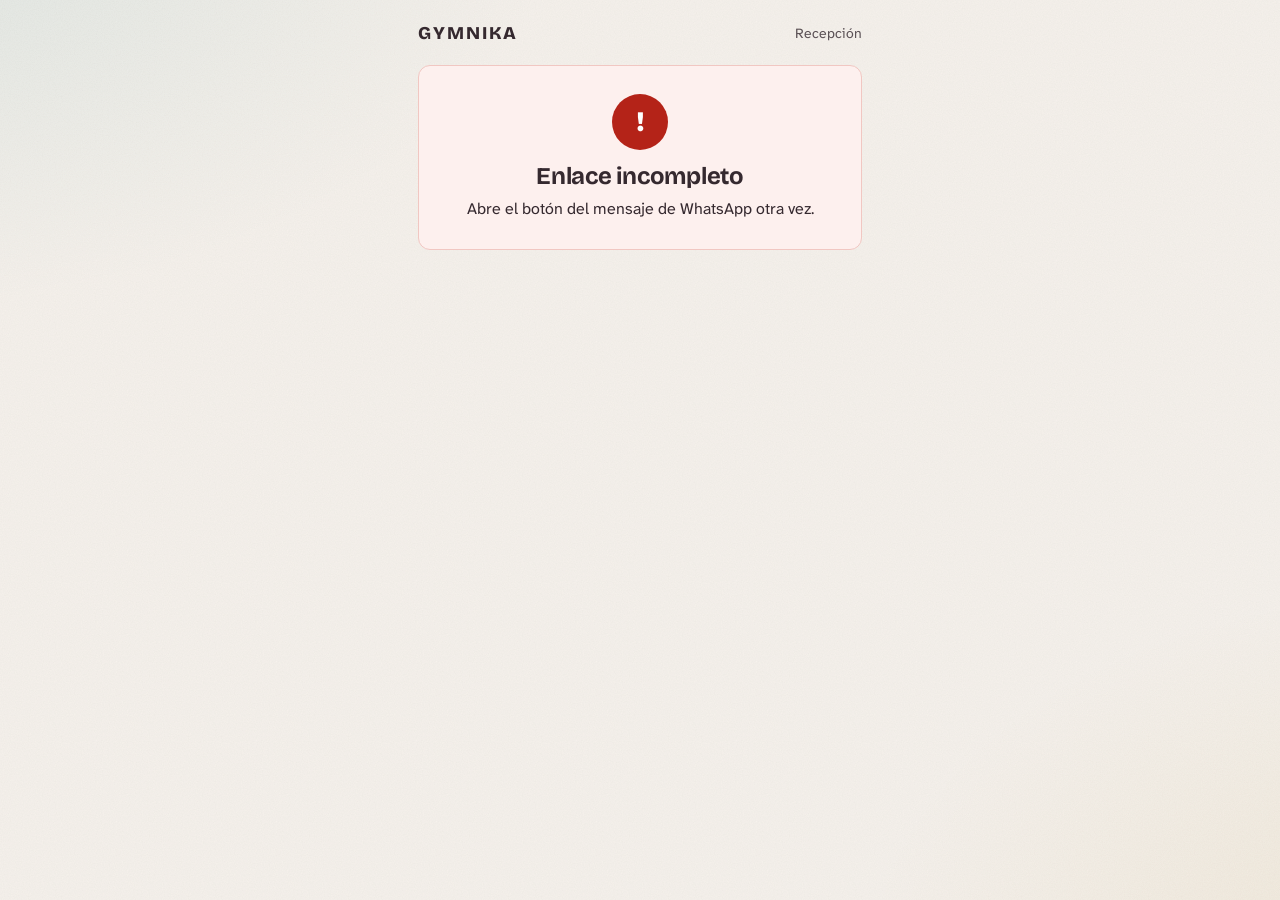
<file: aprobar.html>
<!DOCTYPE html>
<html lang="es">
<head>
<meta charset="UTF-8">
<meta name="viewport" content="width=device-width, initial-scale=1.0, viewport-fit=cover">
<meta name="robots" content="noindex, nofollow">
<meta name="referrer" content="no-referrer">
<meta name="theme-color" content="#F6F2EC">
<title>Pago por revisar · Gymnika</title>
<link rel="preconnect" href="https://fonts.googleapis.com">
<link rel="preconnect" href="https://fonts.gstatic.com" crossorigin>
<link href="https://fonts.googleapis.com/css2?family=Atkinson+Hyperlegible+Next:wght@400;500;700&family=Bricolage+Grotesque:opsz,wght@12..96,600..800&display=swap" rel="stylesheet">
<link rel="stylesheet" href="estilos.css?v=4">
<style>
  .rv{ max-width:520px; margin:0 auto; padding:20px var(--gutter) 48px; }
  .rv-top{ display:flex; align-items:center; justify-content:space-between; gap:12px; margin-bottom:18px; }
  .rv-top .mark{ font-family:var(--font-display); font-weight:800; letter-spacing:.12em; font-size:18px; }
  .rv h1{ font-family:var(--font-display); font-size:clamp(28px, 8vw, 36px); line-height:1.05; margin:4px 0 0; }
  .rv-pack{ margin:8px 0 0; font-size:16px; color:var(--ink-soft); }
  .rv-amount{ display:flex; align-items:baseline; gap:10px; flex-wrap:wrap; margin:18px 0 0; }
  .rv-amount strong{ font-family:var(--font-display); font-size:40px; line-height:1; }
  .rv-facts{ list-style:none; margin:14px 0 0; padding:0; border-top:1px solid var(--line); }
  .rv-facts li{ display:flex; justify-content:space-between; gap:12px; padding:10px 0; border-bottom:1px solid var(--line); font-size:15px; }
  .rv-facts span:first-child{ color:var(--ink-soft); }
  .rv-facts span:last-child{ text-align:right; font-weight:700; }
  .rv-shot{ display:block; margin:18px 0 0; border-radius:var(--radius); overflow:hidden; border:1px solid var(--line); background:var(--paper-2); }
  .rv-shot img{ display:block; width:100%; height:auto; max-height:70vh; object-fit:contain; background:#fff; }
  .rv-noshot{ margin:18px 0 0; padding:16px; border-radius:var(--radius); border:1px dashed var(--line-strong); color:var(--ink-soft); font-size:15px; }
  .rv-qty{ margin:22px 0 0; }
  .rv-qty-row{ display:flex; align-items:center; gap:10px; margin-top:6px; }
  .rv-qty-row button{ flex:0 0 48px; height:48px; border-radius:12px; border:1px solid var(--line-strong); background:var(--surface); font-size:24px; font-weight:700; color:var(--ink); cursor:pointer; }
  .rv-qty-row input{ flex:1; height:48px; text-align:center; font-size:22px; font-weight:700; margin:0; }
  .rv-actions{ display:grid; gap:10px; margin-top:18px; }
  .rv-actions .btn-primary{ min-height:54px; font-size:17px; margin:0; }
  .rv-reject{ margin-top:6px; }
  .rv-done{ text-align:center; padding:28px 18px; border-radius:var(--radius); background:var(--ok-bg); border:1px solid var(--ok-line); margin-top:18px; }
  .rv-done.bad{ background:var(--danger-bg); border-color:var(--danger-line); }
  .rv-done .ic{ display:inline-grid; place-items:center; width:56px; height:56px; border-radius:50%; background:var(--ok); color:#fff; font-size:28px; font-weight:800; }
  .rv-done.bad .ic{ background:var(--danger); }
  .rv-done h2{ font-family:var(--font-display); margin:12px 0 6px; font-size:24px; }
  .rv-done p{ margin:0; }
  .rv-status{ display:inline-block; padding:4px 10px; border-radius:999px; font-size:13px; font-weight:700; background:var(--accent-tint); color:var(--accent-deep); }
  .rv-status.ok{ background:var(--ok-bg); color:var(--ok); } .rv-status.bad{ background:var(--danger-bg); color:var(--danger); }
</style>
</head>
<body>
<main class="rv" id="rv" aria-live="polite">
  <div class="rv-top"><span class="mark">GYMNIKA</span><span class="muted">Recepción</span></div>
  <div role="status" aria-label="Cargando">
    <div class="skel skel-line" style="width:40%"></div>
    <div class="skel" style="height:40px;width:80%;margin:10px 0 20px"></div>
    <div class="skel" style="height:280px"></div>
  </div>
</main>
<script>
(function(){
  const SUPABASE_URL = "https://ucsogyvrplsonqpmufty.supabase.co";
  const ANON = "eyJhbGciOiJIUzI1NiIsInR5cCI6IkpXVCJ9.eyJpc3MiOiJzdXBhYmFzZSIsInJlZiI6InVjc29neXZycGxzb25xcG11ZnR5Iiwicm9sZSI6ImFub24iLCJpYXQiOjE3OTE5ODA0NDUsImV4cCI6MjEwNzU1NjQ0NX0.XZ_enfBu30iFH9nUiKnpB4LDJDHvQIvbu2WSIAFV_tc";
  const METODOS = { yape: "Yape", plin: "Plin", transferencia: "Transferencia" };
  const MESES = ["ene","feb","mar","abr","may","jun","jul","ago","sep","oct","nov","dic"];
  const rv = document.getElementById("rv");
  const token = new URLSearchParams(location.search).get("t") || "";
  const top = rv.querySelector(".rv-top").outerHTML;

  const esc = (s)=> String(s ?? "").replace(/[&<>"']/g, c => ({ "&":"&amp;", "<":"&lt;", ">":"&gt;", '"':"&quot;", "'":"&#39;" }[c]));
  const dinero = (n, moneda)=> (moneda === "PEN" ? "S/ " : "US$ ") + Number(n).toLocaleString("en-US", { maximumFractionDigits: 2 });
  const fecha = (iso)=>{ const d = new Date(iso); if(isNaN(d)) return ""; return `${d.getDate()} ${MESES[d.getMonth()]} · ${String(d.getHours()).padStart(2,"0")}:${String(d.getMinutes()).padStart(2,"0")}`; };
  const fechaCorta = (iso)=>{ const d = new Date(iso + "T00:00:00"); return isNaN(d) ? iso : `${d.getDate()} ${MESES[d.getMonth()]} ${d.getFullYear()}`; };
  const plural = (n, a, b)=> `${n} ${n === 1 ? a : b}`;

  async function rpc(fn, args){
    let res;
    try{
      res = await fetch(`${SUPABASE_URL}/rest/v1/rpc/${fn}`, {
        method: "POST",
        headers: { apikey: ANON, Authorization: `Bearer ${ANON}`, "Content-Type": "application/json" },
        body: JSON.stringify(args)
      });
    } catch { throw new Error("Sin conexión. Revisa tu internet e inténtalo de nuevo."); }
    const data = await res.json().catch(()=> null);
    if(!res.ok) throw new Error((data && data.message) || "No se pudo completar. Inténtalo de nuevo.");
    return data;
  }

  function pantallaFinal(ok, titulo, texto){
    rv.innerHTML = `${top}<div class="rv-done${ok ? "" : " bad"}" role="status"><span class="ic" aria-hidden="true">${ok ? "✓" : "!"}</span><h2>${esc(titulo)}</h2><p>${texto}</p></div>`;
  }

  function render(p){
    const terapia = p.categoria === "terapia";
    const base = terapia ? p.sesiones : p.dias;
    const unidad = (n)=> terapia ? (n === 1 ? "sesión" : "sesiones") : (n === 1 ? "día" : "días");
    const pendiente = p.estado === "pendiente" && !p.vencido;
    const estado = p.estado === "aprobada" ? `<span class="rv-status ok">Aprobado</span>`
      : p.estado === "rechazada" ? `<span class="rv-status bad">Rechazado</span>`
      : p.vencido ? `<span class="rv-status bad">Enlace vencido</span>` : `<span class="rv-status">Por revisar</span>`;
    const captura = p.comprobante_url
      ? (p.es_pdf
        ? `<p class="rv-noshot"><a class="btn-outline" href="${esc(p.comprobante_url)}" target="_blank" rel="noopener noreferrer">Abrir comprobante (PDF)</a></p>`
        : `<a class="rv-shot" href="${esc(p.comprobante_url)}" target="_blank" rel="noopener noreferrer" aria-label="Ver la captura en tamaño completo"><img src="${esc(p.comprobante_url)}" alt="Captura del pago de ${esc(p.nombre)}"></a>`)
      : `<p class="rv-noshot">${p.tiene_comprobante ? "La captura ya no está disponible desde este enlace. Revísala en la app del coach, en Pagos." : "El alumno no subió captura. Verifica el pago con el número de operación."}</p>`;

    rv.innerHTML = `${top}
      <p class="eyebrow">${terapia ? "Terapia" : "Fortalecimiento"} · ${estado}</p>
      <h1>${esc(p.nombre)}</h1>
      <p class="rv-pack">${esc(p.paquete)}${String(p.paquete).includes(String(base)) ? "" : " · " + plural(base, unidad(1), unidad(2))}</p>
      <div class="rv-amount"><strong class="num">${dinero(p.monto, p.moneda)}</strong>${p.moneda === "PEN" ? "" : `<span class="muted">o su equivalente en soles</span>`}</div>
      <ul class="rv-facts">
        <li><span>Pagó con</span><span>${esc(METODOS[p.metodo] || p.metodo)}</span></li>
        ${p.operacion ? `<li><span>N.° de operación</span><span class="num">${esc(p.operacion)}</span></li>` : ""}
        <li><span>Enviado</span><span>${fecha(p.creado)}</span></li>
        ${terapia && p.saldo !== null && p.saldo !== undefined ? `<li><span>Sesiones que ya tiene</span><span class="num">${p.saldo}</span></li>` : ""}
      </ul>
      ${captura}
      ${pendiente ? `
        <div class="rv-qty">
          <label for="rvCant" style="margin:0">${terapia ? "Sesiones a acreditar" : "Días de acceso"}</label>
          <div class="rv-qty-row">
            <button type="button" id="rvMenos" aria-label="Quitar una">−</button>
            <input id="rvCant" type="number" inputmode="numeric" min="1" max="${terapia ? 200 : 400}" value="${base}">
            <button type="button" id="rvMas" aria-label="Agregar una">+</button>
          </div>
        </div>
        <div class="rv-actions">
          <button type="button" class="btn-primary" id="rvAprobar"></button>
          <button type="button" class="btn-link rv-reject" id="rvRechazar">El pago no llegó · rechazar</button>
        </div>
        <div id="rvRechazo" hidden>
          <label for="rvMotivo">Motivo (el alumno lo verá)</label>
          <textarea id="rvMotivo" rows="2">No encontramos el pago con esos datos.</textarea>
          <button type="button" class="btn-primary danger-fill" id="rvConfirmarRechazo">Rechazar pago</button>
        </div>
        <div id="rvMsg" aria-live="polite"></div>`
      : p.estado !== "pendiente"
        ? `<p class="rv-noshot" style="border-style:solid">Este pago ya fue ${p.estado === "aprobada" ? "aprobado" : "rechazado"}${p.revisado_at ? " el " + fecha(p.revisado_at) : ""}${p.revisado_por ? " por " + esc(p.revisado_por) : ""}.${p.nota ? " " + esc(p.nota) : ""}</p>`
        : `<p class="rv-noshot" style="border-style:solid">Este enlace venció. Revisa el pago desde la app del coach, en Pagos.</p>`}`;

    if(!pendiente) return;
    const cant = document.getElementById("rvCant");
    const btn = document.getElementById("rvAprobar");
    const valor = ()=> parseInt(cant.value, 10);
    const pintarBoton = ()=>{ const n = valor(); btn.textContent = n > 0 ? `Aprobar y acreditar ${plural(n, unidad(1), unidad(2))}` : "Aprobar"; };
    pintarBoton();
    cant.oninput = pintarBoton;
    document.getElementById("rvMenos").onclick = ()=>{ cant.value = Math.max(1, (valor() || base) - 1); pintarBoton(); };
    document.getElementById("rvMas").onclick = ()=>{ cant.value = Math.min(terapia ? 200 : 400, (valor() || base) + 1); pintarBoton(); };
    const msg = document.getElementById("rvMsg");
    const error = (t)=>{ msg.innerHTML = `<div class="error" role="alert">${esc(t)}</div>`; };
    const ocupado = async (b, texto, fn)=>{
      if(b.disabled) return;
      const antes = b.textContent; b.disabled = true; b.textContent = texto;
      try { await fn(); } catch(e){ error(e.message); } finally { if(b.isConnected){ b.disabled = false; b.textContent = antes; } }
    };
    btn.onclick = ()=> ocupado(btn, "Aprobando…", async ()=>{
      const n = valor();
      if(!n || n < 1){ error("Escribe cuántas " + (terapia ? "sesiones" : "días") + " acreditar."); return; }
      const r = await rpc("resolver_pago_por_link", { p_token: token, p_aprobar: true, p_cantidad: n, p_nota: null });
      pantallaFinal(true, "Pago aprobado", terapia
        ? `Se acreditaron <strong>${plural(r.sesiones, "sesión", "sesiones")}</strong> a ${esc(p.nombre)}. Ahora tiene <strong>${plural(r.saldo, "sesión", "sesiones")}</strong> para reservar. Ya le llegó el aviso en la app.`
        : `El acceso de ${esc(p.nombre)} está activo del <strong>${fechaCorta(r.inicio)}</strong> al <strong>${fechaCorta(r.fin)}</strong>. Ya le llegó el aviso en la app.`);
    });
    document.getElementById("rvRechazar").onclick = ()=>{
      document.getElementById("rvRechazo").hidden = false;
      document.getElementById("rvMotivo").focus();
    };
    const br = document.getElementById("rvConfirmarRechazo");
    br.onclick = ()=> ocupado(br, "Rechazando…", async ()=>{
      await rpc("resolver_pago_por_link", { p_token: token, p_aprobar: false, p_cantidad: null, p_nota: document.getElementById("rvMotivo").value });
      pantallaFinal(false, "Pago rechazado", `Le avisamos a ${esc(p.nombre)} en la app con el motivo que escribiste.`);
    });
  }

  if(token.length < 20){ pantallaFinal(false, "Enlace incompleto", "Abre el botón del mensaje de WhatsApp otra vez."); return; }
  rpc("pago_por_link", { p_token: token })
    .then(render)
    .catch(e => pantallaFinal(false, "No se pudo abrir el pago", esc(e.message)));
})();
</script>
</body>
</html>
</file>
<file: estilos.css>
/* ============ Dirección: "Bitácora de movimiento" ============ */
  :root{
    --ink:#35292F;
    --ink-soft:#5B5155;
    --ink-faint:#8A8185;
    --paper:#F6F2EC;
    --paper-2:#EFE8DE;
    --surface:#FFFDF9;
    --line:rgba(53,41,47,.12);
    --line-strong:rgba(53,41,47,.24);

    --accent:#0E7C86;
    --accent-2:#0A5860;
    --accent-deep:#073F45;
    --accent-soft:rgba(14,124,134,.14);
    --accent-tint:#E4F0EF;
    --accent-ink:#ffffff;

    --coach:#8B5A2B;
    --coach-2:#6B4322;
    --coach-soft:#F5ECE1;
    --coach-line:rgba(139,90,43,.30);

    --danger:#B42318;
    --danger-bg:#FDF0EE;
    --danger-line:#F1C7C2;
    --ok:#2F6B3E;
    --ok-bg:#EAF3E8;
    --ok-line:#C7DFC6;

    /* Series de gráficos, derivadas de la marca */
    --c1:#0E7C86; --c2:#8B5A2B; --c3:#B7841A; --c4:#3F5E7A;
    --c5:#B5523B; --c6:#5E7F5A; --c7:#6E4A6B; --c8:#35292F;

    --font-display:'Bricolage Grotesque', 'Arial Narrow', system-ui, sans-serif;
    --font-body:'Atkinson Hyperlegible Next', system-ui, -apple-system, 'Segoe UI', Roboto, sans-serif;

    --radius:12px;
    --radius-sm:8px;
    --shadow:0 1px 0 rgba(53,41,47,.04), 0 10px 28px -16px rgba(53,41,47,.22);
    --gutter:clamp(16px, 3vw, 40px);
    --gap:clamp(12px, 1.6vw, 20px);
    --ease:cubic-bezier(.2,.8,.2,1);

    --ruler-major:repeating-linear-gradient(90deg, rgba(53,41,47,.36) 0 1px, transparent 1px 40px);
    --ruler-minor:repeating-linear-gradient(90deg, rgba(53,41,47,.18) 0 1px, transparent 1px 8px);
    --noise:url("data:image/svg+xml,%3Csvg xmlns='http://www.w3.org/2000/svg' width='160' height='160'%3E%3Cfilter id='n'%3E%3CfeTurbulence type='fractalNoise' baseFrequency='.85' numOctaves='2' stitchTiles='stitch'/%3E%3CfeColorMatrix values='0 0 0 0 .21 0 0 0 0 .16 0 0 0 0 .18 0 0 0 .07 0'/%3E%3C/filter%3E%3Crect width='100%25' height='100%25' filter='url(%23n)'/%3E%3C/svg%3E");
  }

  *,*::before,*::after{ box-sizing:border-box; }
  html{ -webkit-text-size-adjust:100%; text-size-adjust:100%; }
  html,body{ margin:0; padding:0; }

  body{
    font-family:var(--font-body);
    font-size:16px;
    line-height:1.5;
    color:var(--ink);
    background-color:var(--paper);
    /* Papel cálido con grano y dos luces suaves (sin cuadrícula) */
    background-image:
      var(--noise),
      radial-gradient(70rem 42rem at -10% -12%, rgba(14,124,134,.10), transparent 62%),
      radial-gradient(60rem 40rem at 112% 108%, rgba(183,132,26,.09), transparent 60%);
    background-size:160px 160px, 100% 100%, 100% 100%;
    background-attachment:scroll, fixed, fixed;
    -webkit-font-smoothing:antialiased;
    min-height:100vh;
  }
  body.no-scroll{ overflow:hidden; }

  button,input,select,textarea{ font:inherit; color:inherit; }
  img{ max-width:100%; }
  a{ color:var(--accent-2); }

  :focus-visible{ outline:3px solid var(--accent); outline-offset:2px; border-radius:6px; }

  @media (prefers-reduced-motion: reduce){
    *,*::before,*::after{
      animation-duration:.001ms !important;
      animation-delay:0s !important;
      animation-iteration-count:1 !important;
      transition-duration:.001ms !important;
      transition-delay:0s !important;
      scroll-behavior:auto !important;
    }
  }

  [hidden]{ display:none !important; }
  .sr-only{
    position:absolute !important; width:1px; height:1px; padding:0; margin:-1px;
    overflow:hidden; clip:rect(0 0 0 0); white-space:nowrap; border:0;
  }

  /* ---------- Tipografía ---------- */
  h1,h2,h3{ font-family:var(--font-display); color:var(--ink); margin:0; font-optical-sizing:auto; }
  h1{ font-weight:800; font-size:clamp(28px, 2.2vw + 18px, 44px); line-height:1.02; letter-spacing:-.02em; }
  h2{ font-weight:700; font-size:clamp(18px, .4vw + 16px, 21px); line-height:1.2; letter-spacing:-.01em; }
  h3{ font-weight:700; font-size:16px; line-height:1.25; }
  p{ margin:0; }
  .eyebrow{
    font-family:var(--font-body);
    font-size:12.5px; font-weight:700;
    letter-spacing:.09em; text-transform:uppercase;
    color:var(--accent-2);
    margin:0 0 6px;
  }
  .lede{ color:var(--ink-soft); font-size:16px; line-height:1.55; max-width:62ch; }
  .muted{ color:var(--ink-soft); font-size:14px; }
  .num{ font-variant-numeric:tabular-nums; }

  /* ---------- Carga inicial ---------- */
  .boot{
    min-height:100vh; display:flex; flex-direction:column; align-items:center; justify-content:center; gap:10px;
  }
  .boot-mark{ font-family:var(--font-display); font-weight:800; font-size:22px; letter-spacing:.06em; }

  /* ---------- Barra superior ---------- */
  .appbar{
    position:sticky; top:0; z-index:40;
    background:rgba(246,242,236,.9);
    -webkit-backdrop-filter:saturate(1.2) blur(10px);
    backdrop-filter:saturate(1.2) blur(10px);
    border-bottom:1px solid var(--line);
  }
  .appbar::before{ content:""; display:block; height:3px; background:var(--accent); }
  .appbar-inner{
    display:flex; align-items:center; justify-content:space-between; gap:12px;
    padding:10px var(--gutter);
    padding-left:max(var(--gutter), env(safe-area-inset-left));
    padding-right:max(var(--gutter), env(safe-area-inset-right));
  }
  .brand{ display:flex; align-items:center; gap:10px; min-width:0; flex:none; }
  .brand .logo-img{ height:30px; width:auto; display:block; flex:none; }
  .brand .mark{ font-family:var(--font-display); font-weight:800; font-size:17px; letter-spacing:.06em; }
  .brand .tag{
    font-size:12px; font-weight:700; letter-spacing:.08em; text-transform:uppercase;
    color:var(--accent-2); background:var(--accent-tint);
    padding:5px 10px; border-radius:999px; white-space:nowrap;
  }
  .appbar-user{ display:flex; align-items:center; gap:6px; min-width:0; flex:0 1 auto; }
  .appbar-user > *{ flex:none; }
  .appbar-user .user-name{ font-weight:700; font-size:15px; white-space:nowrap; overflow:hidden; text-overflow:ellipsis; max-width:28vw; min-width:0; flex:0 1 auto; }

  /* ---------- Botones ---------- */
  button{ cursor:pointer; border:none; background:none; padding:0; }
  button:disabled{ cursor:progress; opacity:.65; }
  .btn-primary,.btn-outline,.btn-danger,.btn-link{
    display:inline-flex; align-items:center; justify-content:center; gap:8px;
    border-radius:10px; font-weight:700; line-height:1.2;
    transition:background .18s, border-color .18s, color .18s, box-shadow .18s, transform .12s;
    text-decoration:none;
  }
  .btn-primary{
    width:100%; margin-top:18px; min-height:48px; padding:12px 18px;
    background:var(--accent); color:var(--accent-ink); font-size:16px;
    box-shadow:0 1px 0 rgba(255,255,255,.2) inset, 0 6px 16px -8px rgba(10,88,96,.6);
  }
  .btn-primary:hover:not(:disabled){ background:var(--accent-2); }
  .btn-primary:active:not(:disabled){ transform:translateY(1px); }
  .btn-outline{
    min-height:46px; padding:10px 16px; font-size:15px;
    background:var(--surface); color:var(--accent-2); border:1.5px solid rgba(14,124,134,.45);
  }
  .btn-outline:hover:not(:disabled){ background:var(--accent-tint); border-color:var(--accent); }
  .btn-danger{
    min-height:36px; padding:6px 12px; font-size:13.5px;
    background:transparent; color:var(--danger); border:1px solid var(--danger-line);
  }
  .btn-danger:hover:not(:disabled){ background:var(--danger-bg); }
  .btn-danger.icon{ min-width:36px; padding:6px; }
  .btn-link{
    min-height:40px; padding:6px 10px; font-size:15px;
    color:var(--accent-2); background:transparent;
  }
  .btn-link:hover{ background:var(--accent-tint); }
  .btn-block{ width:100%; }
  .icon-btn{
    width:40px; height:40px; border-radius:10px; font-size:18px; color:var(--ink-soft);
    display:inline-flex; align-items:center; justify-content:center;
  }
  .icon-btn:hover{ background:var(--paper-2); color:var(--ink); }

  /* ---------- Formularios ---------- */
  label{
    display:block; font-size:14px; font-weight:700; color:var(--ink);
    margin:16px 0 6px;
  }
  label .muted{ font-weight:400; font-size:13.5px; }
  .req{ color:var(--danger); margin-left:2px; }
  input,select,textarea{
    width:100%; min-height:48px;
    padding:11px 13px;
    font-size:16px; /* 16px evita el zoom automático en iOS */
    background:#fff; color:var(--ink);
    border:1.5px solid var(--line-strong); border-radius:10px;
    transition:border-color .18s, box-shadow .18s;
  }
  textarea{ resize:vertical; line-height:1.5; min-height:110px; }
  input::placeholder,textarea::placeholder{ color:var(--ink-faint); }
  input:hover,select:hover,textarea:hover{ border-color:rgba(53,41,47,.4); }
  input:focus,select:focus,textarea:focus{
    outline:none; border-color:var(--accent); box-shadow:0 0 0 4px var(--accent-soft);
  }
  .checkline{
    display:flex; align-items:flex-start; gap:10px; margin-top:18px;
    font-weight:500; font-size:15px; line-height:1.4; cursor:pointer;
  }
  .checkline input{ width:22px; height:22px; min-height:0; margin:0; flex-shrink:0; accent-color:var(--accent); }
  .form-grid{ display:grid; grid-template-columns:1fr; column-gap:14px; }
  .form-grid > .full{ grid-column:1 / -1; }
  .form-section{
    grid-column:1 / -1; margin:22px 0 0; padding-top:14px; border-top:1px dashed var(--line-strong);
  }
  .form-section:first-child{ margin-top:4px; padding-top:0; border-top:0; }
  .row{ display:grid; grid-template-columns:1fr; gap:0 12px; }
  .inline-add{ display:flex; flex-wrap:wrap; gap:8px; align-items:stretch; }
  .inline-add input{ flex:1; min-width:0; }
  .inline-add .btn-outline{ flex:0 0 auto; }

  /* ---------- Mensajes ---------- */
  .error,.success{
    font-size:14.5px; line-height:1.45; margin-top:12px; padding:11px 13px; border-radius:10px;
  }
  .error{ color:#8f1d16; background:var(--danger-bg); border:1px solid var(--danger-line); }
  .success{ color:var(--ok); background:var(--ok-bg); border:1px solid var(--ok-line); }

  /* ---------- Pestañas ---------- */
  .tabs{
    display:grid; grid-template-columns:1fr 1fr; gap:4px; padding:4px;
    background:var(--paper-2); border:1px solid var(--line); border-radius:12px; margin:22px 0 16px;
  }
  .tab{
    min-height:44px; border-radius:9px; font-weight:700; font-size:15px; color:var(--ink-soft);
    transition:background .18s, color .18s, box-shadow .18s;
  }
  .tab:hover{ color:var(--ink); }
  .tab[aria-selected="true"]{ background:var(--surface); color:var(--accent-2); box-shadow:0 2px 8px rgba(53,41,47,.1); }

  /* ---------- Tarjetas / paneles ---------- */
  .card,.panel{
    background:var(--surface);
    border:1px solid var(--line);
    border-radius:var(--radius);
    box-shadow:var(--shadow);
    padding:clamp(16px, 1.4vw + 10px, 24px);
    min-width:0;
  }
  .panel-head{
    display:flex; align-items:baseline; justify-content:space-between; gap:10px; flex-wrap:wrap;
    padding-bottom:12px; margin-bottom:14px;
    background-image:var(--ruler-minor);
    background-size:100% 5px; background-repeat:no-repeat; background-position:0 100%;
  }
  .panel-head .muted{ font-size:13.5px; }
  .panel.coach-voice{ background:var(--coach-soft); border-color:var(--coach-line); }
  .panel.coach-voice .panel-head{ background-image:repeating-linear-gradient(90deg, rgba(139,90,43,.35) 0 1px, transparent 1px 8px); }
  .panel.coach-voice .eyebrow{ color:var(--coach-2); }
  .coach-quote{ font-size:17px; line-height:1.6; max-width:65ch; white-space:pre-line; }
  .tip-title{ font-family:var(--font-display); font-weight:700; font-size:20px; line-height:1.2; margin-bottom:6px; color:var(--coach-2); }
  .prose{ line-height:1.65; max-width:70ch; white-space:pre-line; }

  .badge{
    display:inline-flex; align-items:center; gap:4px;
    font-size:12.5px; font-weight:700; letter-spacing:.02em;
    padding:4px 10px; border-radius:999px; white-space:nowrap;
    background:var(--accent); color:#fff;
  }
  .badge.outline{ background:transparent; color:var(--ink); border:1.5px solid var(--line-strong); }
  .badge.soft{ background:var(--paper-2); color:var(--ink); border:1px solid var(--line); }
  .badge.coach{ background:var(--coach); }

  .dot{ width:10px; height:10px; border-radius:50%; display:inline-block; flex-shrink:0; }

  .empty{
    border:1.5px dashed var(--line-strong); border-radius:10px;
    padding:18px 16px; text-align:center; color:var(--ink-soft); font-size:15px;
    background:repeating-linear-gradient(135deg, transparent 0 10px, rgba(53,41,47,.025) 10px 20px);
  }
  .empty-title{ font-family:var(--font-display); font-weight:700; font-size:20px; color:var(--ink); margin-bottom:4px; }

  /* Esqueletos de carga (estáticos: el único movimiento es el macrociclo) */
  .skel{ background:var(--paper-2); border-radius:8px; }
  .skel-line{ height:14px; margin:10px 0; }
  .skel-block{ height:180px; }

  /* ---------- Tablas ---------- */
  .table-wrap{ position:relative; overflow-x:auto; -webkit-overflow-scrolling:touch; margin-top:12px; border:1px solid var(--line); border-radius:10px; }
  table{ width:100%; border-collapse:collapse; font-size:14.5px; font-variant-numeric:tabular-nums; }
  th,td{ padding:10px 12px; border-bottom:1px solid var(--line); text-align:right; white-space:nowrap; }
  th:first-child,td:first-child{ text-align:left; }
  th{ font-size:12.5px; font-weight:700; letter-spacing:.03em; color:var(--ink-soft); background:var(--paper-2); position:sticky; top:0; }
  tbody tr:last-child td{ border-bottom:0; }
  tbody tr:hover td{ background:#FBF8F3; }
  td.actions{ width:1%; text-align:right; }
  .sticky-col{ position:sticky; left:0; background:var(--surface); z-index:1; }
  th.sticky-col{ background:var(--paper-2); z-index:2; }

  details.records{ margin-top:14px; }
  details.records > summary{
    cursor:pointer; font-weight:700; font-size:15px; color:var(--accent-2);
    min-height:40px; display:flex; align-items:center; gap:6px; list-style:none;
  }
  details.records > summary::-webkit-details-marker{ display:none; }
  details.records > summary::before{ content:"▸"; transition:transform .18s; }
  details.records[open] > summary::before{ transform:rotate(90deg); }

  .legend{ display:flex; flex-wrap:wrap; gap:8px 16px; font-size:14px; color:var(--ink-soft); margin:0 0 10px; }
  .legend span{ display:inline-flex; align-items:center; gap:7px; }
  .chart-box{ position:relative; height:clamp(220px, 22vw, 300px); }
  canvas{ max-width:100%; }

  /* ---------- Acceso (login / registro / completar ficha) ---------- */
  .auth{ min-height:100vh; display:grid; grid-template-columns:1fr; }
  .auth-brand{
    position:relative; overflow:hidden; color:#fff;
    background-color:var(--accent-deep);
    background-image:
      var(--noise),
      radial-gradient(120% 90% at 0% 0%, #0E7C86 0%, transparent 60%),
      radial-gradient(90% 80% at 100% 100%, rgba(183,132,26,.28) 0%, transparent 65%);
    background-size:160px 160px, 100% 100%, 100% 100%;
    padding:18px var(--gutter) 28px;
    display:flex; flex-direction:column; gap:22px;
  }
  .auth-brand .brand{ margin-top:8px; }
  .auth-brand .mark{ color:#fff; }
  .auth-brand .logo-img{ background:#fff; border-radius:8px; padding:4px 6px; height:38px; }
  .auth-display{
    font-family:var(--font-display); font-weight:800;
    font-size:clamp(40px, 5.5vw + 12px, 96px); line-height:.95; letter-spacing:-.03em;
    margin:0;
  }
  .auth-display em{ font-style:normal; color:#9FD6D2; }
  .auth-brand .eyebrow{ color:#B9E3E0; }
  .auth-lede{ color:rgba(255,255,255,.86); font-size:17px; line-height:1.55; max-width:44ch; margin-top:14px; }
  .auth-facts{ list-style:none; margin:0; padding:0; display:none; gap:12px; }
  .auth-facts li{ border-top:1px solid rgba(255,255,255,.3); padding-top:10px; }
  .auth-facts strong{ display:block; font-family:var(--font-display); font-weight:800; font-size:28px; line-height:1.1; }
  .auth-facts span{ font-size:15px; color:rgba(255,255,255,.85); }
  .auth-form{ padding:28px var(--gutter) 56px; display:flex; justify-content:center; }
  .auth-form-inner{ width:100%; max-width:640px; }
  .auth-form .card{ margin-top:0; }

  /* ---------- Contenido principal ---------- */
  .athlete-main{ padding:clamp(18px, 2.4vw, 36px) var(--gutter) 72px; }
  .coach-layout{ display:grid; grid-template-columns:minmax(0, 1fr); }
  .coach-aside,.coach-main{ min-width:0; }
  .coach-aside{ padding:18px var(--gutter) 40px; }
  .coach-main{ padding:0 var(--gutter) 72px; display:none; outline:none; }
  .coach-layout.has-selection .coach-aside{ display:none; }
  .coach-layout.has-selection .coach-main{ display:block; padding-top:18px; }

  .aside-week{
    display:flex; align-items:center; gap:10px; padding:12px 14px; margin-bottom:14px;
    background:var(--surface); border:1px solid var(--line); border-radius:var(--radius);
  }
  .aside-week .week-num{ font-family:var(--font-display); font-weight:800; font-size:26px; line-height:1; color:var(--accent-2); }
  .aside-head{ display:flex; align-items:baseline; justify-content:space-between; gap:10px; margin:18px 0 12px; }
  .aside-head h1{ font-size:clamp(26px, 1vw + 22px, 34px); }
  .count{ font-family:var(--font-display); font-weight:700; color:var(--ink-soft); font-size:15px; }
  .coach-aside input[type="search"]{ margin-bottom:12px; }

  .solicitudes{ background:var(--coach-soft); border-color:var(--coach-line); padding:14px 16px; }
  .solicitudes h2{ font-size:16px; margin-bottom:6px; color:var(--coach-2); }
  .sol-row{ display:flex; align-items:center; gap:8px; flex-wrap:wrap; padding:10px 0; border-top:1px solid var(--coach-line); }
  .sol-row:first-of-type{ border-top:0; }
  .sol-row .sol-info{ flex:1 1 140px; min-width:0; }
  .sol-row .btn-outline,.sol-row .btn-danger{ min-height:38px; padding:6px 12px; font-size:14px; }

  .athlete-list{ background:var(--surface); border:1px solid var(--line); border-radius:var(--radius); box-shadow:var(--shadow); overflow:hidden; }
  .athlete-row{ border-bottom:1px solid var(--line); }
  .athlete-row:last-child{ border-bottom:0; }
  .athlete-link{
    display:flex; align-items:center; gap:12px; padding:12px 14px;
    color:inherit; text-decoration:none; min-height:64px;
    border-left:4px solid transparent;
    transition:background .15s, border-color .15s;
  }
  .athlete-link:hover{ background:#FBF8F3; }
  .athlete-row.is-active .athlete-link{ background:var(--accent-tint); border-left-color:var(--accent); }
  .athlete-info{ flex:1; min-width:0; display:flex; flex-direction:column; gap:2px; }
  .athlete-name{ font-weight:700; font-size:16px; white-space:nowrap; overflow:hidden; text-overflow:ellipsis; }
  .athlete-info .muted{ white-space:nowrap; overflow:hidden; text-overflow:ellipsis; }
  .flags{ display:flex; flex-wrap:wrap; gap:4px; margin-top:4px; }
  .flag{ font-size:12px; font-weight:700; padding:2px 8px; border-radius:999px; border:1px solid; }
  .flag.warn{ color:#8f1d16; background:var(--danger-bg); border-color:var(--danger-line); }
  .flag.info{ color:var(--coach-2); background:var(--coach-soft); border-color:var(--coach-line); }
  .avatar{
    width:42px; height:42px; border-radius:10px; flex-shrink:0;
    display:flex; align-items:center; justify-content:center;
    background:var(--accent-2); color:#fff;
    font-family:var(--font-display); font-weight:800; font-size:15px; letter-spacing:.02em;
  }

  /* ---------- Ficha (detalle) ---------- */
  .detail{ container-type:inline-size; container-name:detail; }
  .detail-head{ margin-bottom:var(--gap); }
  .back{
    display:inline-flex; align-items:center; gap:6px; min-height:40px;
    font-weight:700; font-size:15px; color:var(--accent-2); text-decoration:none; margin-bottom:6px;
  }
  .back:hover{ text-decoration:underline; }
  .detail-title{ display:flex; align-items:flex-start; justify-content:space-between; gap:12px; flex-wrap:wrap; }
  .chips{ list-style:none; margin:12px 0 0; padding:0; display:flex; flex-wrap:wrap; gap:6px; }
  .chip{
    font-size:14px; padding:5px 11px; border-radius:999px;
    background:var(--surface); border:1px solid var(--line-strong); color:var(--ink);
  }
  .chip.warn{ background:var(--danger-bg); border-color:var(--danger-line); color:#8f1d16; font-weight:700; }

  .grid{ display:grid; grid-template-columns:repeat(12, minmax(0,1fr)); gap:var(--gap); align-items:start; }
  .grid > *{ grid-column:span 12; }
  @container detail (min-width: 640px){
    .grid > .span-6{ grid-column:span 6; }
    .form-grid{ grid-template-columns:1fr 1fr; }
    .row{ grid-template-columns:1fr 1fr; }
  }
  @container detail (min-width: 900px){
    .grid > .span-8{ grid-column:span 8; }
    .grid > .span-4{ grid-column:span 4; }
  }
  .grid > .panel{ align-self:stretch; }
  .grid > section{ scroll-margin-top:84px; }

  /* ---------- Macrociclo: el único momento de movimiento ---------- */
  .macro{ container-type:inline-size; container-name:macro; }
  .macro-head{ display:flex; align-items:flex-end; justify-content:space-between; gap:12px; flex-wrap:wrap; margin-bottom:18px; }
  .macro-title{ font-size:clamp(30px, 2.6vw + 18px, 52px); font-weight:800; letter-spacing:-.025em; line-height:1; }
  .macro-title .of{ color:var(--ink-faint); font-weight:700; font-size:.55em; letter-spacing:0; }
  .phase-chip{
    display:inline-flex; align-items:center; gap:6px; min-height:44px; padding:8px 14px;
    border-radius:999px; background:var(--accent-tint); color:var(--accent-2);
    font-size:15px; border:1.5px solid rgba(14,124,134,.3);
  }
  .phase-chip:hover{ background:#D5E9E7; }
  .macro-track{ display:flex; gap:6px; }
  .macro-group{ display:flex; flex-direction:column; gap:8px; min-width:0; }
  .macro-cells{ display:flex; gap:3px; }
  .macro-cell{
    position:relative; flex:1; height:30px; border-radius:4px;
    background:var(--accent-soft);
    transition:background .38s var(--ease), box-shadow .38s var(--ease);
    transition-delay:calc(var(--i) * 45ms);
  }
  .macro-cell.done{ background:var(--accent); }
  .macro-cell.current{ background:var(--ink); box-shadow:0 0 0 3px var(--paper), 0 0 0 5px var(--ink); z-index:1; }
  .macro.animate:not(.is-in) .macro-cell.done,
  .macro.animate:not(.is-in) .macro-cell.current{ background:var(--accent-soft); box-shadow:none; }
  .macro.animate.is-in .macro-cell.current{ animation:nowPulse .9s var(--ease) calc(var(--i) * 45ms + .3s) 1 both; }
  @keyframes nowPulse{
    0%{ transform:scale(1); }
    40%{ transform:scale(1.18, 1.3); }
    100%{ transform:scale(1); }
  }
  .macro-cell.has-comp::after{
    content:""; position:absolute; left:50%; top:-9px; transform:translateX(-50%);
    width:8px; height:8px; border-radius:50%; background:var(--coach); box-shadow:0 0 0 2px var(--surface);
  }
  .macro-group.is-current .macro-label{ color:var(--ink); }
  .macro-group.is-current .macro-name{ text-decoration:underline; text-decoration-thickness:2px; text-underline-offset:3px; text-decoration-color:var(--accent); }
  .macro-label{
    display:flex; flex-direction:column; align-items:flex-start; gap:1px; text-align:left;
    color:var(--ink-soft); padding:2px 0; min-height:40px; min-width:0; border-radius:6px;
  }
  .macro-label:hover .macro-name{ color:var(--accent-2); }
  .macro-name{ font-weight:700; font-size:14px; line-height:1.2; max-width:100%; overflow:hidden; text-overflow:ellipsis; white-space:nowrap; }
  .macro-name .short{ display:none; }
  .macro-range{ white-space:nowrap; }
  .macro-range{ font-size:12.5px; color:var(--ink-soft); font-variant-numeric:tabular-nums; }
  @container macro (max-width: 1179px){
    .macro-name .full{ display:none; }
    .macro-name .short{ display:inline; }
    .macro-range .pre{ display:none; }
  }
  @container macro (max-width: 520px){
    .macro-name{ display:none; }
    .macro-range{ font-size:12px; font-weight:700; color:var(--ink-soft); }
    .macro-cell{ height:24px; }
    .macro-cells{ gap:2px; }
    .macro-track{ gap:4px; }
  }
  /* Teléfonos angostos: las fases de 2 semanas no tienen espacio para "17–18"; se muestra solo la semana en que empieza */
  @container macro (max-width: 440px){
    .macro-range .hasta{ display:none; }
  }
  .macro-foot{ display:flex; flex-wrap:wrap; align-items:center; gap:6px 16px; margin-top:14px; font-size:13.5px; }
  .macro-foot span{ display:inline-flex; align-items:center; gap:6px; }
  .key{ width:14px; height:10px; border-radius:3px; display:inline-block; }
  .key-done{ background:var(--accent); }
  .key-now{ background:var(--ink); }
  .key-next{ background:var(--accent-soft); }
  .key-comp{ width:8px; height:8px; border-radius:50%; background:var(--coach); }

  /* ---------- Resumen "Tu proceso" ---------- */
  .stats{ display:grid; grid-template-columns:repeat(2, minmax(0,1fr)); gap:var(--gap); }
  @container detail (min-width: 720px){ .stats{ grid-template-columns:repeat(4, minmax(0,1fr)); } }
  .stat{
    background:var(--surface); border:1px solid var(--line); border-radius:var(--radius); box-shadow:var(--shadow);
    padding:14px 16px 16px; min-width:0; position:relative;
  }
  .stat::before{
    content:""; position:absolute; left:16px; right:16px; top:0; height:6px;
    background-image:var(--ruler-minor); background-size:100% 6px; background-repeat:no-repeat;
  }
  .stat-label{ font-size:13px; font-weight:700; letter-spacing:.06em; text-transform:uppercase; color:var(--ink-soft); margin-top:4px; line-height:1.3; overflow-wrap:anywhere; }
  .stat-value{ font-family:var(--font-display); font-weight:800; font-size:clamp(26px, 1.6vw + 18px, 38px); line-height:1.05; margin:6px 0 4px; font-variant-numeric:tabular-nums; letter-spacing:-.02em; }
  .stat-value small{ font-size:.5em; font-weight:700; color:var(--ink-soft); letter-spacing:0; margin-left:3px; }
  .stat-sub{ font-size:14px; color:var(--ink-soft); line-height:1.35; }
  .stat-sub strong{ color:var(--ink); }

  /* ---------- Medidas en tarjetas (móvil) ---------- */
  .medidas-cards{ list-style:none; margin:12px 0 0; padding:0; display:grid; gap:10px; }
  .medida-card{ border:1px solid var(--line); border-radius:10px; padding:12px 14px; background:#fff; }
  .medida-card header{ display:flex; justify-content:space-between; align-items:center; gap:8px; margin-bottom:8px; }
  .medida-card h3{ font-size:16px; }
  .medida-card dl{ display:grid; grid-template-columns:repeat(3, minmax(0,1fr)); gap:8px 10px; margin:0; }
  .medida-card dt{ font-size:12px; color:var(--ink-soft); line-height:1.25; }
  .medida-card dd{ margin:2px 0 0; font-weight:700; font-variant-numeric:tabular-nums; }
  .medidas-table{ display:none; }
  @container detail (min-width: 760px){
    .medidas-cards{ display:none; }
    .medidas-table{ display:block; }
  }

  /* ---------- Agenda ---------- */
  .agenda-list{ list-style:none; margin:0; padding:0; }
  .agenda-item{ display:flex; align-items:center; gap:12px; padding:10px 0; border-bottom:1px solid var(--line); }
  .agenda-item:last-child{ border-bottom:0; }
  .agenda-date{
    flex:0 0 54px; text-align:center; border:1.5px solid var(--line-strong); border-radius:10px; padding:4px 0 6px; background:#fff;
  }
  .agenda-date .d{ display:block; font-family:var(--font-display); font-weight:800; font-size:22px; line-height:1.1; }
  .agenda-date .m{ display:block; font-size:12px; font-weight:700; text-transform:uppercase; letter-spacing:.06em; color:var(--ink-soft); }
  .agenda-item.is-comp .agenda-date{ border-color:var(--accent); }
  .agenda-item.is-past{ opacity:.6; }
  .agenda-info{ flex:1; min-width:0; }
  .agenda-title{ font-weight:700; }

  /* ---------- Estiramientos y nutrición ---------- */
  .stretch-list{ margin:0; padding:0; list-style:none; counter-reset:est; }
  .stretch-list li{ counter-increment:est; display:flex; gap:12px; align-items:baseline; padding:9px 0; border-bottom:1px solid var(--line); }
  .stretch-list li:last-child{ border-bottom:0; }
  .stretch-list li::before{ content:counter(est, decimal-leading-zero); font-family:var(--font-display); font-weight:800; color:var(--accent); font-variant-numeric:tabular-nums; min-width:26px; }
  .check-grid{ display:grid; grid-template-columns:1fr; gap:0 18px; }
  @container detail (min-width: 900px){ .check-grid{ grid-template-columns:1fr 1fr; } }
  .chip-list{ display:flex; flex-wrap:wrap; gap:6px; margin-top:14px; }
  .comp-group{ border:0; margin:16px 0 0; padding:0; min-width:0; }
  .comp-group legend{ padding:0; font-size:12.5px; font-weight:700; letter-spacing:.08em; text-transform:uppercase; color:var(--accent-2); }
  .comp-group .checkline{ margin-top:10px; }
  .chip-list .badge button{ color:inherit; margin-left:2px; width:24px; height:24px; border-radius:50%; }
  .chip-list .badge button:hover{ background:rgba(53,41,47,.1); }
  .plan-options{ display:grid; gap:10px; }
  .plan-option{
    display:flex; flex-direction:column; align-items:flex-start; gap:2px; text-align:left;
    padding:14px 16px; border-radius:10px; border:1.5px solid var(--line-strong); background:#fff; width:100%;
    transition:border-color .18s, background .18s;
  }
  .plan-option:hover:not(:disabled){ border-color:var(--accent); background:var(--accent-tint); }
  .plan-option strong{ font-family:var(--font-display); font-size:17px; }
  .plan-option span{ font-size:14px; color:var(--ink-soft); }
  .plan-option.featured{ border-color:var(--accent); }
  .plan-text{ max-height:520px; overflow:auto; padding-right:6px; }

  /* Datos personales plegable (atleta) */
  details.ficha-details > summary{
    list-style:none; cursor:pointer; display:flex; align-items:center; justify-content:space-between; gap:10px; min-height:44px;
  }
  details.ficha-details > summary::-webkit-details-marker{ display:none; }
  details.ficha-details > summary .muted::after{ content:" ▸"; }
  details.ficha-details[open] > summary .muted::after{ content:" ▾"; }
  details.ficha-details[open] > summary{ margin-bottom:6px; }

  /* ---------- Diálogo ---------- */
  .overlay{
    position:fixed; inset:0; z-index:100;
    background:rgba(53,41,47,.5);
    -webkit-backdrop-filter:blur(4px); backdrop-filter:blur(4px);
    display:flex; align-items:flex-end; justify-content:center;
  }
  .sheet{
    background:var(--surface); width:100%; max-width:600px; max-height:86vh; overflow-y:auto;
    border-radius:16px 16px 0 0; padding:18px var(--gutter) calc(26px + env(safe-area-inset-bottom));
    box-shadow:0 -10px 40px rgba(53,41,47,.25);
  }
  .sheet-head{ display:flex; align-items:center; justify-content:space-between; gap:10px; margin-bottom:6px; }
  .sheet-title{ font-size:clamp(24px, 1.2vw + 18px, 30px); font-weight:800; }
  .sheet-body h3{ margin:18px 0 6px; color:var(--accent-2); }
  .sheet-body p{ line-height:1.6; }
  .sheet-body ul{ padding-left:20px; line-height:1.6; margin:0; }

  /* ---------- Olvidé mi contraseña ---------- */
  .forgot-row{ display:flex; justify-content:flex-end; margin-top:6px; }
  .forgot-row .btn-link{ min-height:36px; padding:4px 6px; font-size:14px; }

  /* ---------- Inbox de notificaciones ---------- */
  .appbar-inner{ position:relative; }
  .inbox-wrap{ position:relative; display:flex; }
  .inbox-btn{ position:relative; color:var(--ink); }
  .inbox-btn[aria-expanded="true"]{ background:var(--accent-tint); color:var(--accent-2); }
  .inbox-btn svg{ width:22px; height:22px; }
  .inbox-badge{
    position:absolute; top:3px; right:2px; min-width:18px; height:18px; padding:0 5px;
    border-radius:999px; background:var(--coach); color:#fff;
    font-size:11px; font-weight:700; line-height:18px; text-align:center;
    box-shadow:0 0 0 2px var(--paper); font-variant-numeric:tabular-nums;
  }
  .inbox-panel{
    position:absolute; right:0; top:calc(100% + 8px); z-index:60;
    width:min(380px, calc(100vw - 32px)); max-height:min(70vh, 560px); overflow-y:auto;
    background:var(--surface); border:1px solid var(--line); border-radius:var(--radius);
    box-shadow:0 18px 40px -12px rgba(53,41,47,.35);
  }
  .inbox-head{
    position:sticky; top:0; z-index:1; display:flex; align-items:center; justify-content:space-between; gap:8px;
    padding:12px 12px 12px 16px; background:var(--surface); border-bottom:1px solid var(--line);
  }
  .inbox-head h2{ font-size:17px; }
  .inbox-head .btn-link{ min-height:34px; font-size:13.5px; padding:4px 8px; }
  .inbox-list{ list-style:none; margin:0; padding:0; }
  .inbox-item{
    display:flex; gap:10px; width:100%; text-align:left; padding:12px 16px;
    border-bottom:1px solid var(--line); transition:background .15s;
  }
  .inbox-list li:last-child .inbox-item{ border-bottom:0; }
  .inbox-item:hover{ background:#FBF8F3; }
  .inbox-item.unread{ background:var(--accent-tint); }
  .inbox-item.unread:hover{ background:#D9EBEA; }
  .inbox-dot{ width:8px; height:8px; border-radius:50%; margin-top:7px; flex-shrink:0; background:transparent; }
  .inbox-item.unread .inbox-dot{ background:var(--accent); }
  .inbox-text{ min-width:0; flex:1; }
  .inbox-title{ display:block; font-weight:700; font-size:14.5px; line-height:1.35; }
  .inbox-msg{
    display:-webkit-box; -webkit-line-clamp:2; -webkit-box-orient:vertical; overflow:hidden;
    font-size:14px; line-height:1.4; color:var(--ink-soft); margin-top:2px;
  }
  .inbox-time{ display:block; font-size:12.5px; color:var(--ink-soft); margin-top:4px; }
  .inbox-empty{ padding:28px 20px; text-align:center; color:var(--ink-soft); font-size:14.5px; }
  .inbox-empty strong{ display:block; font-family:var(--font-display); font-size:18px; color:var(--ink); margin-bottom:4px; }
  @media (max-width: 560px){
    .inbox-wrap{ position:static; }
    .inbox-panel{ left:12px; right:12px; width:auto; top:calc(100% + 4px); }
  }

  /* ================= Puntos de corte ================= */
  @media (min-width: 560px){
    .row{ grid-template-columns:1fr 1fr; }
    .form-grid{ grid-template-columns:1fr 1fr; }
    .plan-options{ grid-template-columns:1fr 1fr; }
    .plan-options .plan-option.featured{ grid-column:1 / -1; }
  }
  @media (max-width: 480px){
    th,td{ padding:9px 8px; }
  }
  @media (max-width: 420px){
    .brand .tag{ display:none; }
    .brand .mark{ font-size:15px; }
  }
  @media (max-width: 380px){
    .appbar .brand .mark{ display:none; } /* en teléfonos angostos queda solo la G del logo */
  }
  @media (min-width: 700px){
    .overlay{ align-items:center; padding:24px; }
    .sheet{ border-radius:16px; padding:24px 28px 28px; }
    .auth-facts{ display:grid; grid-template-columns:repeat(2, 1fr); }
  }
  @media (min-width: 960px){
    .auth{ grid-template-columns:minmax(0, 5fr) minmax(0, 6fr); }
    .auth-brand{
      position:sticky; top:0; height:100vh;
      padding:28px clamp(32px, 4vw, 64px) 40px;
      justify-content:space-between;
    }
    .auth-form{ padding:clamp(40px, 7vh, 88px) clamp(32px, 5vw, 80px) 64px; align-items:flex-start; }
  }
  @media (min-width: 1024px){
    .coach-layout{ grid-template-columns:minmax(300px, 360px) minmax(0, 1fr); min-height:calc(100vh - 71px); }
    .coach-aside{
      display:block !important;
      position:sticky; top:71px; align-self:start;
      height:calc(100vh - 71px); overflow-y:auto;
      padding:22px 20px 40px var(--gutter);
      border-right:1px solid var(--line);
      background:rgba(239,232,222,.55);
    }
    .coach-main{ display:block !important; padding:22px var(--gutter) 72px; }
    .coach-main .back{ display:none; }
  }
  @media (min-width: 1600px){
    :root{ --gap:24px; }
  }

  /* ================= Terapia (tokens + reservas) y fortalecimiento (acceso mensual) ================= */
  :root{
    --terapia:#A84A33; --terapia-soft:#F8E9E3; --terapia-line:rgba(168,74,51,.32);
    --fort:#334155;    --fort-soft:#EEF0F3;    --fort-line:rgba(51,65,85,.3);
  }
  .stats{ grid-template-columns:repeat(auto-fit, minmax(150px, 1fr)); }
  @container detail (min-width: 720px){ .stats{ grid-template-columns:repeat(auto-fit, minmax(170px, 1fr)); } }

  .link-inline{ color:var(--accent-2); font-weight:700; text-decoration:underline; text-underline-offset:2px; padding:0; }
  .req{ text-decoration:none; }
  .sub-h{ font-family:var(--font-body); font-size:12.5px; font-weight:700; letter-spacing:.08em; text-transform:uppercase; color:var(--ink-soft); margin:18px 0 8px; }

  /* Selector de programa */
  .cat-picker{ border:0; padding:0; margin:6px 0 0; display:grid; gap:10px; }
  .cat-picker legend{ font-size:14px; font-weight:700; margin-bottom:8px; padding:0; }
  .cat-option{ display:flex; gap:12px; align-items:flex-start; margin:0; padding:14px 16px; border:1.5px solid var(--line-strong); border-radius:12px; background:#fff; cursor:pointer; font-weight:400; transition:border-color .18s, background .18s; }
  .cat-option input{ width:20px; height:20px; min-height:0; margin:2px 0 0; flex-shrink:0; accent-color:var(--accent); }
  .cat-option > span{ display:flex; flex-direction:column; gap:2px; }
  .cat-option strong{ font-family:var(--font-display); font-size:18px; }
  .cat-option > span > span{ font-size:14px; color:var(--ink-soft); line-height:1.4; }
  .cat-option:has(input:checked){ border-color:var(--accent); background:var(--accent-tint); box-shadow:0 0 0 3px var(--accent-soft); }
  @media (min-width: 560px){ .cat-picker{ grid-template-columns:1fr 1fr; } .cat-picker legend{ grid-column:1 / -1; } }
  .terms-row .checkline{ margin-top:20px; padding:12px 14px; border-radius:10px; background:var(--paper-2); }
  .terms-text{ font-size:15px; }

  /* Mi plan */
  .plan-panel{ position:relative; overflow:hidden; }
  .plan-panel::after{ content:""; position:absolute; right:-40px; top:-40px; width:180px; height:180px; border-radius:50%;
    background:repeating-radial-gradient(circle, rgba(14,124,134,.10) 0 1px, transparent 1px 9px); pointer-events:none; }
  .plan-hero{ display:flex; align-items:center; justify-content:space-between; gap:16px; flex-wrap:wrap; position:relative; z-index:1; }
  .plan-hero.compact{ margin:6px 0 4px; }
  .plan-big{ display:flex; align-items:baseline; gap:10px; flex-wrap:wrap; }
  .plan-num{ font-family:var(--font-display); font-weight:800; font-size:clamp(46px, 4vw + 20px, 72px); line-height:.95; letter-spacing:-.03em; color:var(--accent-2); }
  .plan-hero.compact .plan-num{ font-size:44px; }
  .plan-word{ font-size:clamp(30px, 2vw + 20px, 44px); }
  .plan-word.off{ color:var(--ink-faint); }
  .plan-unit{ font-size:16px; color:var(--ink-soft); font-weight:700; }
  .plan-cta{ width:auto; margin-top:0; padding:12px 22px; }
  .plan-meta{ display:flex; flex-wrap:wrap; gap:4px 18px; margin-top:12px; position:relative; z-index:1; }
  .plan-meta strong{ color:var(--ink); }
  .plan-alert{ margin-top:12px; padding:11px 13px; border-radius:10px; font-size:14.5px; line-height:1.45;
    background:var(--coach-soft); border:1px solid var(--coach-line); color:var(--coach-2); position:relative; z-index:1; }
  .plan-alert.warn{ background:var(--danger-bg); border-color:var(--danger-line); color:#8f1d16; }
  .mov-list{ list-style:none; margin:8px 0 0; padding:0; }
  .mov-list li{ display:flex; align-items:center; gap:10px; padding:8px 0; border-bottom:1px solid var(--line); font-size:14.5px; flex-wrap:wrap; }
  .mov-list li:last-child{ border-bottom:0; }
  .mov-txt{ flex:1 1 160px; min-width:0; }
  .mov-cant{ font-weight:800; min-width:34px; font-family:var(--font-display); }
  .mov-cant.pos{ color:var(--ok); } .mov-cant.neg{ color:var(--terapia); }

  /* Compra */
  .step-title{ display:flex; align-items:center; gap:10px; font-weight:700; margin:18px 0 10px; }
  .step-title:first-child{ margin-top:4px; }
  .step-n{ width:26px; height:26px; border-radius:50%; background:var(--ink); color:#fff; font-size:13px; display:inline-flex; align-items:center; justify-content:center; flex-shrink:0; }
  .pack-grid{ display:grid; grid-template-columns:repeat(auto-fit, minmax(150px, 1fr)); gap:8px; }
  .pack{ display:block; margin:0; cursor:pointer; font-weight:400; position:relative; }
  .pack input{ position:absolute; opacity:0; width:1px; height:1px; }
  .pack-body{ display:flex; flex-direction:column; gap:2px; height:100%; padding:12px 14px; border:1.5px solid var(--line-strong); border-radius:12px; background:#fff; transition:border-color .15s, background .15s, box-shadow .15s; }
  .pack input:focus-visible + .pack-body{ outline:3px solid var(--accent); outline-offset:2px; }
  .pack input:checked + .pack-body{ border-color:var(--accent); background:var(--accent-tint); box-shadow:0 0 0 3px var(--accent-soft); }
  .pack-name{ font-weight:700; font-size:14.5px; }
  .pack-price{ font-family:var(--font-display); font-weight:800; font-size:26px; line-height:1.1; }
  .pack-sub{ font-size:13px; color:var(--ink-soft); }
  .pack-save{ align-self:flex-start; margin-top:4px; font-size:12px; font-weight:700; padding:2px 8px; border-radius:999px; background:var(--ok-bg); color:var(--ok); border:1px solid var(--ok-line); }
  .pay-accounts{ list-style:none; margin:0; padding:12px 14px; border-radius:10px; background:var(--paper-2); display:grid; gap:4px; font-size:17px; }
  .done-box{ text-align:center; padding:12px 0 4px; }
  .done-box h3{ font-size:22px; margin:10px 0 6px; color:var(--ink); }
  .done-icon, .ck-icon{ width:60px; height:60px; border-radius:50%; display:inline-flex; align-items:center; justify-content:center; font-size:30px; font-weight:800; background:var(--ok-bg); color:var(--ok); border:2px solid var(--ok-line); }

  /* Reservas */
  .day-strip{ display:flex; gap:6px; overflow-x:auto; padding:2px 2px 10px; scroll-snap-type:x mandatory; -webkit-overflow-scrolling:touch; }
  .day-chip{ flex:0 0 auto; scroll-snap-align:start; display:flex; flex-direction:column; align-items:center; min-width:58px; padding:8px 6px; border-radius:12px; border:1.5px solid var(--line-strong); background:#fff; position:relative; }
  .day-chip .dc-w{ font-size:12px; font-weight:700; text-transform:capitalize; color:var(--ink-soft); }
  .day-chip .dc-d{ font-family:var(--font-display); font-weight:800; font-size:22px; line-height:1.1; }
  .day-chip .dc-m{ font-size:11.5px; text-transform:uppercase; letter-spacing:.06em; color:var(--ink-soft); }
  .day-chip.on{ background:var(--ink); border-color:var(--ink); color:#fff; }
  .day-chip.on .dc-w, .day-chip.on .dc-m{ color:rgba(255,255,255,.75); }
  .day-chip.has::after{ content:""; position:absolute; top:6px; right:6px; width:7px; height:7px; border-radius:50%; background:var(--accent); }
  .day-chip.on.has::after{ background:#9FD6D2; }
  .slot-list{ list-style:none; margin:4px 0 0; padding:0; }
  .slot{ display:grid; grid-template-columns:76px minmax(0,1fr) auto; align-items:center; gap:12px; padding:12px 0; border-bottom:1px solid var(--line); }
  .slot:last-child{ border-bottom:0; }
  .slot-time{ display:flex; flex-direction:column; }
  .slot-time .num{ font-family:var(--font-display); font-weight:800; font-size:24px; line-height:1; }
  .slot-time .muted{ font-size:12.5px; }
  .slot-cap{ display:flex; flex-direction:column; gap:5px; min-width:0; }
  .cap-txt{ font-weight:700; font-size:14.5px; }
  .cap-bar{ display:block; height:6px; border-radius:999px; background:var(--accent-soft); overflow:hidden; max-width:220px; }
  .cap-bar span{ display:block; height:100%; background:var(--accent); border-radius:inherit; }
  .slot.full .cap-bar span{ background:var(--terapia); }
  .slot.full .cap-txt{ color:var(--terapia); }
  .cap-wait{ font-size:12.5px; }
  .slot.past{ opacity:.5; }
  .slot.mine{ background:linear-gradient(90deg, var(--accent-tint), transparent 70%); border-radius:10px; padding-left:8px; padding-right:8px; }
  .slot-btn{ width:auto; margin-top:0; min-height:42px; padding:8px 16px; font-size:15px; }
  .slot-tag{ font-size:13px; font-weight:700; padding:6px 10px; border-radius:999px; white-space:nowrap; }
  .slot-tag.ok{ background:var(--ok-bg); color:var(--ok); border:1px solid var(--ok-line); }
  .slot-tag.wait{ background:var(--coach-soft); color:var(--coach-2); border:1px solid var(--coach-line); }
  .slot-tag.off{ color:var(--ink-faint); }
  @media (max-width: 480px){
    .slot{ grid-template-columns:58px minmax(0,1fr) auto; gap:10px; }
    .slot-time .num{ font-size:21px; }
    .cap-txt{ font-size:13.5px; }
    .slot-btn{ padding:8px 12px; font-size:14px; }
  }
  @media (max-width: 340px){
    .slot{ grid-template-columns:58px minmax(0,1fr); }
    .slot-act{ grid-column:1 / -1; }
    .slot-act .slot-btn{ width:100%; }
  }
  .confirm-slot{ display:flex; flex-direction:column; align-items:flex-start; gap:2px; padding:14px 16px; border-radius:12px; background:var(--accent-tint); margin:6px 0 12px; }
  .cs-day{ font-weight:700; }
  .cs-time{ font-family:var(--font-display); font-weight:800; font-size:40px; line-height:1; color:var(--accent-2); }
  .spot-grid{ display:grid; grid-template-columns:repeat(4, minmax(0,1fr)); gap:8px; }
  .spot{ margin:0; position:relative; cursor:pointer; }
  .spot input{ position:absolute; opacity:0; }
  .spot span{ display:flex; align-items:center; justify-content:center; height:52px; border-radius:10px; border:1.5px solid var(--line-strong); background:#fff; font-family:var(--font-display); font-weight:800; font-size:20px; }
  .spot input:checked + span{ background:var(--ink); color:#fff; border-color:var(--ink); }
  .spot input:focus-visible + span{ outline:3px solid var(--accent); outline-offset:2px; }
  .spot.taken span{ background:repeating-linear-gradient(135deg, var(--paper-2) 0 6px, #fff 6px 12px); color:var(--ink-faint); cursor:not-allowed; text-decoration:line-through; }
  .res-list{ list-style:none; margin:0; padding:0; }
  .res-item{ padding:12px 0; border-bottom:1px solid var(--line); display:flex; flex-direction:column; align-items:flex-start; gap:6px; }
  .res-item:last-child{ border-bottom:0; }
  .res-when{ display:flex; align-items:center; gap:8px; flex-wrap:wrap; }
  .res-rule{ font-size:13.5px; }
  .res-state{ font-size:12.5px; font-weight:700; padding:3px 9px; border-radius:999px; white-space:nowrap; background:var(--paper-2); color:var(--ink-soft); }
  .res-state.st-asistio, .res-state.st-aprobada{ background:var(--ok-bg); color:var(--ok); }
  .res-state.st-no_asistio, .res-state.st-cancelada_tarde, .res-state.st-rechazada{ background:var(--danger-bg); color:#8f1d16; }
  .res-state.st-pendiente{ background:var(--coach-soft); color:var(--coach-2); }
  .qr-hint{ display:flex; gap:10px; align-items:flex-start; margin-top:14px; padding:12px 14px; border-radius:10px; border:1.5px dashed var(--line-strong); font-size:14px; line-height:1.45; }
  .qr-ico{ font-size:22px; line-height:1; color:var(--accent-2); }
  .btn-primary.danger-fill{ background:var(--danger); box-shadow:none; }
  .btn-primary.danger-fill:hover:not(:disabled){ background:#8f1d16; }

  .week-list{ list-style:none; margin:0; padding:0; }
  .week-list li, .sched-list li{ display:flex; gap:10px; align-items:baseline; padding:9px 0; border-bottom:1px solid var(--line); flex-wrap:wrap; }
  .week-list li:last-child, .sched-list li:last-child{ border-bottom:0; }
  .week-list li.today .wl-day{ color:var(--accent-2); }
  .wl-day{ font-weight:700; min-width:96px; }
  .wl-hours{ display:flex; flex-wrap:wrap; gap:6px; }
  .hour-chip{ font-size:14px; font-weight:700; padding:3px 10px; border-radius:999px; background:var(--accent-tint); color:var(--accent-2); }
  .sched-list{ list-style:none; margin:0 0 6px; padding:0; }
  .hour-chip.edit{ display:inline-flex; align-items:center; gap:4px; padding:3px 4px 3px 10px; }
  .hour-chip.edit button{ width:26px; height:26px; border-radius:50%; font-size:11px; color:var(--ink-soft); }
  .hour-chip.edit button:hover{ background:rgba(53,41,47,.1); color:var(--ink); }
  .hour-chip.off{ background:var(--paper-2); color:var(--ink-faint); text-decoration:line-through; }

  .checkin-res{ text-align:center; padding:8px 0 4px; }
  .checkin-res p{ margin-top:8px; }
  .checkin-res.bad .ck-icon{ background:var(--danger-bg); color:var(--danger); border-color:var(--danger-line); }
  .ck-name{ font-family:var(--font-display); font-weight:800; font-size:24px; }

  /* Coach */
  .coach-nav{ display:grid; grid-template-columns:repeat(3, minmax(0,1fr)); gap:6px; margin-bottom:14px; }
  .coach-nav a{ position:relative; display:flex; flex-direction:column; align-items:center; gap:2px; padding:10px 6px; border-radius:12px;
    border:1px solid var(--line); background:var(--surface); color:var(--ink); text-decoration:none; font-weight:700; font-size:14px; }
  .coach-nav a:hover{ border-color:var(--accent); }
  .coach-nav a[aria-current="page"]{ background:var(--ink); color:#fff; border-color:var(--ink); }
  .cn-ico{ font-family:var(--font-display); font-size:18px; line-height:1.1; color:var(--accent-2); }
  .coach-nav a[aria-current="page"] .cn-ico{ color:#9FD6D2; }
  .cn-badge{ position:absolute; top:6px; right:8px; min-width:20px; height:20px; padding:0 6px; border-radius:999px; background:var(--terapia); color:#fff; font-size:12px; line-height:20px; text-align:center; }
  .seg{ display:inline-flex; gap:3px; padding:3px; border-radius:10px; background:var(--paper-2); border:1px solid var(--line); flex-wrap:wrap; }
  .seg button{ min-height:36px; padding:4px 12px; border-radius:8px; font-weight:700; font-size:14px; color:var(--ink-soft); display:inline-flex; align-items:center; gap:6px; }
  .seg button[aria-selected="true"], .seg button[aria-pressed="true"]{ background:var(--surface); color:var(--ink); box-shadow:0 1px 4px rgba(53,41,47,.12); }
  .seg button .num{ font-size:12px; color:var(--ink-faint); }
  .cat-filter{ display:flex; margin:0 0 10px; }
  .cat-filter button{ flex:1; justify-content:center; }
  .flag.cat-terapia{ color:var(--terapia); background:var(--terapia-soft); border-color:var(--terapia-line); }
  .flag.cat-fortalecimiento{ color:var(--fort); background:var(--fort-soft); border-color:var(--fort-line); }
  .chip.cat-chip{ font-weight:700; }
  .chip.cat-terapia{ color:var(--terapia); background:var(--terapia-soft); border-color:var(--terapia-line); }
  .chip.cat-fortalecimiento{ color:var(--fort); background:var(--fort-soft); border-color:var(--fort-line); }
  .flag.cat-transicion, .chip.cat-transicion{ color:#6E4A6B; background:#F3ECF2; border-color:rgba(110,74,107,.3); }
  .tokens-adj input[type="number"]{ flex:0 0 110px; }
  .freeze-row{ flex-wrap:wrap; }
  .freeze-row input{ flex:1 1 120px; }
  .btn-outline.sm{ min-height:36px; padding:6px 10px; font-size:13.5px; }
  .avatar.sm{ width:32px; height:32px; font-size:12px; border-radius:8px; }

  .pay-list{ list-style:none; margin:0; padding:0; }
  .pay-item{ display:flex; flex-wrap:wrap; align-items:center; justify-content:space-between; gap:12px; padding:14px 0; border-bottom:1px solid var(--line); }
  .pay-item:last-child{ border-bottom:0; }
  .pay-main{ display:flex; gap:12px; align-items:flex-start; min-width:0; flex:1 1 260px; }
  .pay-info{ display:flex; flex-direction:column; gap:2px; min-width:0; }
  .pay-actions{ display:flex; gap:8px; flex-wrap:wrap; align-items:center; }
  .pay-actions .btn-primary{ width:auto; margin-top:0; min-height:42px; padding:8px 18px; }
  .pay-actions .btn-outline, .pay-actions .btn-danger{ min-height:42px; }
  .pay-msg{ flex-basis:100%; }
  .voucher-img{ display:block; width:100%; height:auto; border-radius:10px; border:1px solid var(--line); }

  .agenda-bar{ display:flex; align-items:center; gap:8px; flex-wrap:wrap; margin-bottom:var(--gap); }
  .agenda-bar input[type="date"]{ width:auto; min-height:40px; padding:6px 10px; }
  .agenda-day{ font-weight:700; margin-right:auto; }
  .slot-board{ display:grid; gap:var(--gap); grid-template-columns:repeat(auto-fill, minmax(min(260px, 100%), 1fr)); }
  .slot-card .panel-head h2{ font-size:26px; }
  .att-list{ list-style:none; margin:0; padding:0; }
  .att-list li{ display:flex; align-items:center; gap:10px; padding:7px 0; border-bottom:1px solid var(--line); }
  .att-list li:last-child{ border-bottom:0; }
  .att-list a{ color:var(--ink); font-weight:700; text-decoration:none; flex:1; min-width:0; overflow:hidden; text-overflow:ellipsis; white-space:nowrap; }
  .att-list a:hover{ text-decoration:underline; }
  .att-actions{ display:flex; align-items:center; gap:4px; }
  .att-actions .icon-btn{ width:34px; height:34px; font-size:15px; border:1px solid var(--line); }
  .att-actions .att-yes:hover{ background:var(--ok-bg); color:var(--ok); }
  .att-actions .att-no:hover{ background:var(--danger-bg); color:var(--danger); }
  .att-list li.att-no_asistio a{ color:var(--ink-faint); text-decoration:line-through; }
  .wait-list{ margin:0; padding-left:20px; font-size:14.5px; color:var(--ink-soft); }

  .qr-box{ text-align:center; }
  .qr-print{ display:inline-block; padding:20px 24px; border:2px solid var(--ink); border-radius:16px; background:#fff; }
  .qr-brand{ font-family:var(--font-display); font-weight:800; letter-spacing:.14em; font-size:20px; }
  .qr-svg svg{ width:min(240px, 60vw); height:auto; display:block; margin:10px auto; }
  .qr-title{ font-family:var(--font-display); font-weight:800; font-size:22px; }
  .qr-sub{ color:var(--ink-soft); font-size:14px; }

  .edit-table th, .edit-table td{ padding:6px 8px; text-align:left; }
  .edit-table .t-in{ min-height:38px; padding:6px 8px; font-size:15px; }
  .edit-table .num-in{ width:84px; }
  .edit-table input[type="checkbox"]{ width:20px; height:20px; min-height:0; accent-color:var(--accent); }
  .edit-table .new-row td{ background:var(--paper-2); }
  .sched-add{ flex-wrap:wrap; margin-top:6px; }
  .sched-add select{ flex:1 1 120px; }
  .sched-add input[type="time"]{ flex:1 1 110px; }
  .sched-add input[type="number"]{ flex:0 0 76px; }
</file>
